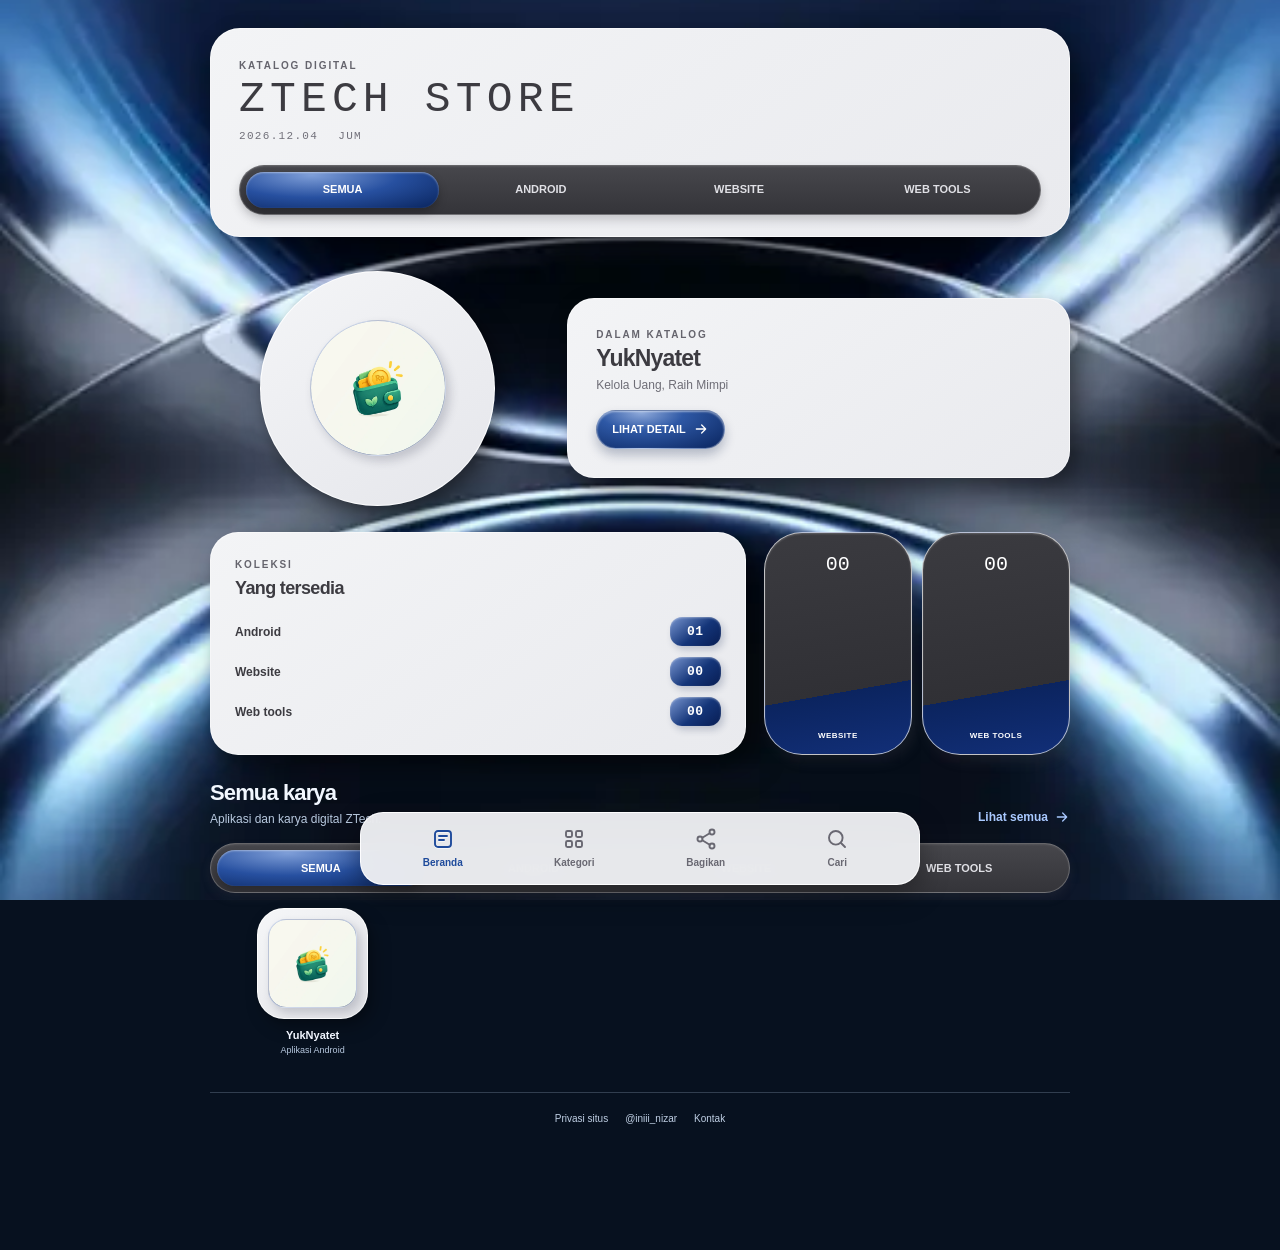
<file: index.html>
<!doctype html>
<html lang="id">
<head>
  <meta charset="utf-8">
  <meta name="viewport" content="width=device-width, initial-scale=1, viewport-fit=cover">
  <meta name="theme-color" content="#e8e9ed">
  <meta name="description" content="ZTech Store — katalog aplikasi Android, website, dan web tools.">
  <meta property="og:title" content="ZTech Store">
  <meta property="og:description" content="Jelajahi aplikasi dan karya digital dari ZTech.">
  <title>ZTech Store</title>
  <link rel="icon" href="assets/store/logo.webp">
  <link rel="stylesheet" href="style.css">
</head>
<body>
  <div class="store-app">
    <main id="view" tabindex="-1"></main>

    <footer class="site-utility" aria-label="Tautan informasi">
      <a href="privacy.html">Privasi situs</a>
      <a href="https://www.instagram.com/iniii_nizar/" target="_blank" rel="noopener noreferrer">@iniii_nizar</a>
      <a href="mailto:nizar.adn1711@gmail.com">Kontak</a>
    </footer>
  </div>

  <nav class="bottom-nav" aria-label="Navigasi utama">
    <button type="button" data-nav="home" aria-label="Beranda">
      <svg viewBox="0 0 24 24" aria-hidden="true"><rect x="4" y="4" width="16" height="16" rx="3"></rect><path d="M8 9h8M8 13h5"></path></svg>
      <span>Beranda</span>
    </button>
    <button type="button" data-nav="catalog" aria-label="Kategori">
      <svg viewBox="0 0 24 24" aria-hidden="true"><rect x="4" y="4" width="6" height="6" rx="1.5"></rect><rect x="14" y="4" width="6" height="6" rx="1.5"></rect><rect x="4" y="14" width="6" height="6" rx="1.5"></rect><rect x="14" y="14" width="6" height="6" rx="1.5"></rect></svg>
      <span>Kategori</span>
    </button>
    <button type="button" data-nav="share" aria-label="Bagikan ZTech Store">
      <svg viewBox="0 0 24 24" aria-hidden="true"><circle cx="18" cy="5" r="2.5"></circle><circle cx="6" cy="12" r="2.5"></circle><circle cx="18" cy="19" r="2.5"></circle><path d="m8.3 10.8 7.4-4.5M8.3 13.2l7.4 4.5"></path></svg>
      <span>Bagikan</span>
    </button>
    <button type="button" data-nav="search" aria-label="Cari karya">
      <svg viewBox="0 0 24 24" aria-hidden="true"><circle cx="10.8" cy="10.8" r="6.8"></circle><path d="m16 16 4 4"></path></svg>
      <span>Cari</span>
    </button>
  </nav>
  <div class="home-indicator" aria-hidden="true"></div>

  <dialog id="sheet" aria-labelledby="sheet-title"></dialog>
  <div id="toast" role="status" aria-live="polite"></div>

  <script src="apps.js"></script>
  <script src="app.js"></script>
</body>
</html>
</file>
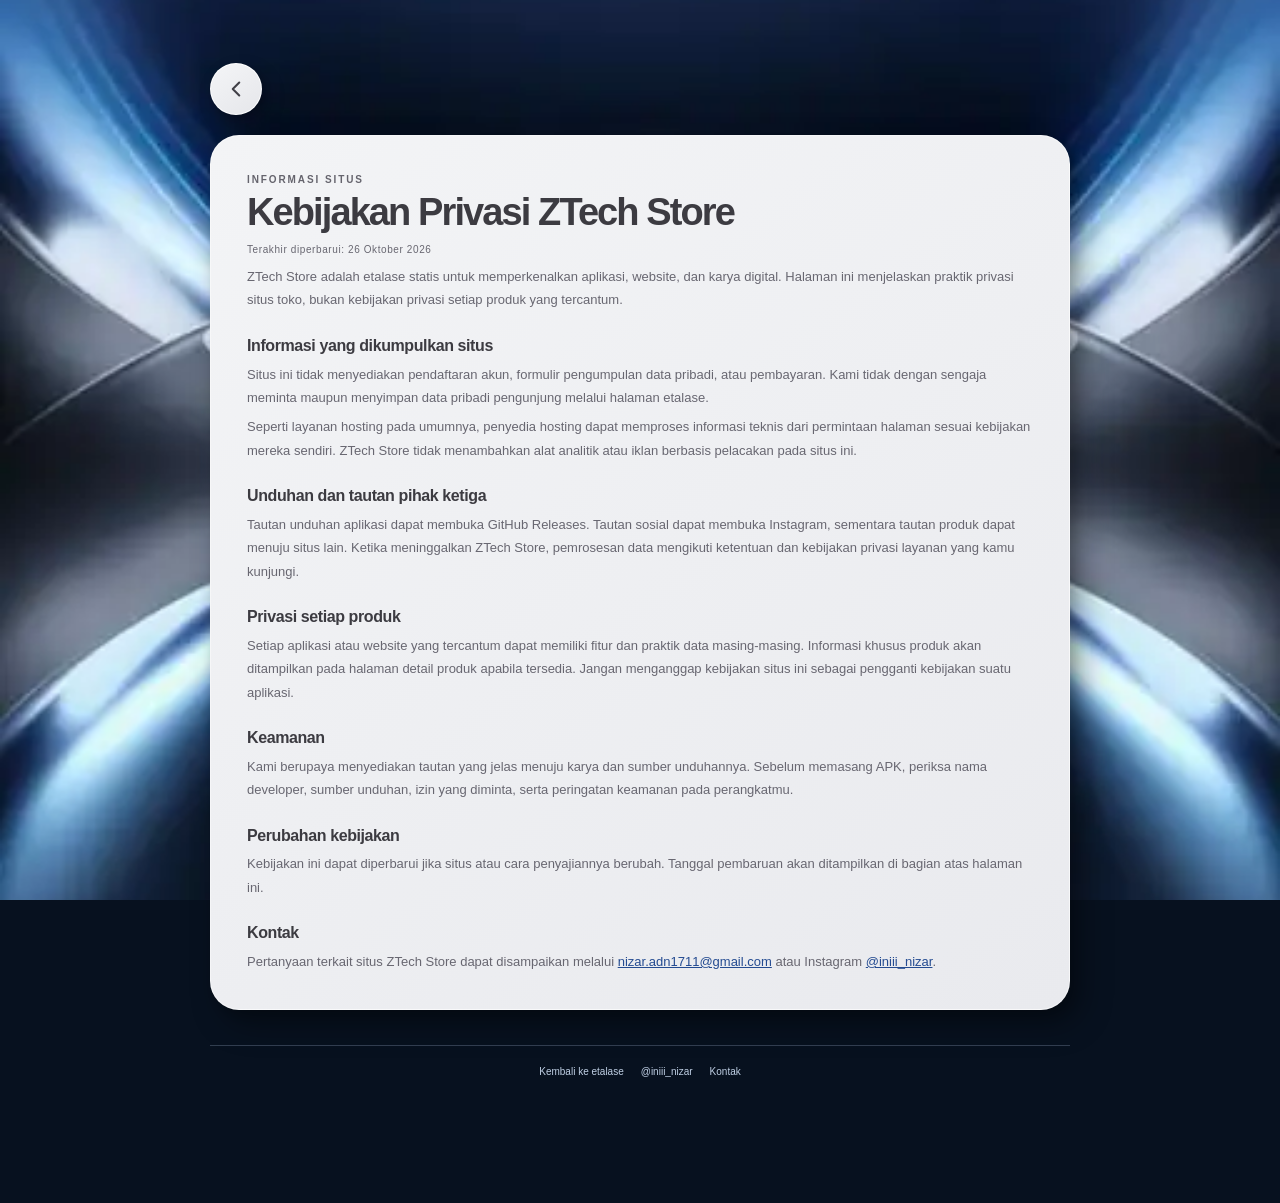
<file: privacy.html>
<!doctype html>
<html lang="id">
<head>
  <meta charset="utf-8">
  <meta name="viewport" content="width=device-width, initial-scale=1, viewport-fit=cover">
  <meta name="theme-color" content="#e8e9ed">
  <meta name="description" content="Kebijakan privasi situs ZTech Store.">
  <title>Privasi Situs — ZTech Store</title>
  <link rel="icon" href="assets/store/logo.webp">
  <link rel="stylesheet" href="style.css">
  <style>
    .policy-page { padding-top: 35px; }
    .policy-card { padding: clamp(22px, 4vw, 36px); border-radius: 29px; }
    .policy-card h1 { margin: 4px 0 7px; font-size: clamp(27px, 4.6vw, 38px); line-height: 1.13; letter-spacing: -.05em; }
    .policy-date { margin: 0 0 24px; color: #777680; font-size: 10px !important; letter-spacing: .06em; }
    .policy-card h2 { margin: 24px 0 5px; font-size: 16px; line-height: 1.3; letter-spacing: -.025em; }
    .policy-card p { margin: 6px 0 0; color: #686771; font-size: 13px; line-height: 1.8; }
    .policy-card a { color: #244b91; overflow-wrap: anywhere; }
    @media (max-width: 520px) {
      .policy-page { padding-top: 25px; }
      .policy-card { border-radius: 24px; }
      .policy-card p { font-size: 12px; }
    }
  </style>
</head>
<body>
  <div class="store-app">
    <main class="policy-page">
      <a class="back-button" href="./" aria-label="Kembali ke ZTech Store">
        <svg viewBox="0 0 24 24" aria-hidden="true"><path d="m15 18-6-6 6-6"></path></svg>
      </a>
      <article class="policy-card raised-panel">
        <span class="section-kicker">INFORMASI SITUS</span>
        <h1>Kebijakan Privasi ZTech Store</h1>
        <p class="policy-date">Terakhir diperbarui: 26 Oktober 2026</p>

        <p>ZTech Store adalah etalase statis untuk memperkenalkan aplikasi, website, dan karya digital. Halaman ini menjelaskan praktik privasi situs toko, bukan kebijakan privasi setiap produk yang tercantum.</p>

        <h2>Informasi yang dikumpulkan situs</h2>
        <p>Situs ini tidak menyediakan pendaftaran akun, formulir pengumpulan data pribadi, atau pembayaran. Kami tidak dengan sengaja meminta maupun menyimpan data pribadi pengunjung melalui halaman etalase.</p>
        <p>Seperti layanan hosting pada umumnya, penyedia hosting dapat memproses informasi teknis dari permintaan halaman sesuai kebijakan mereka sendiri. ZTech Store tidak menambahkan alat analitik atau iklan berbasis pelacakan pada situs ini.</p>

        <h2>Unduhan dan tautan pihak ketiga</h2>
        <p>Tautan unduhan aplikasi dapat membuka GitHub Releases. Tautan sosial dapat membuka Instagram, sementara tautan produk dapat menuju situs lain. Ketika meninggalkan ZTech Store, pemrosesan data mengikuti ketentuan dan kebijakan privasi layanan yang kamu kunjungi.</p>

        <h2>Privasi setiap produk</h2>
        <p>Setiap aplikasi atau website yang tercantum dapat memiliki fitur dan praktik data masing-masing. Informasi khusus produk akan ditampilkan pada halaman detail produk apabila tersedia. Jangan menganggap kebijakan situs ini sebagai pengganti kebijakan suatu aplikasi.</p>

        <h2>Keamanan</h2>
        <p>Kami berupaya menyediakan tautan yang jelas menuju karya dan sumber unduhannya. Sebelum memasang APK, periksa nama developer, sumber unduhan, izin yang diminta, serta peringatan keamanan pada perangkatmu.</p>

        <h2>Perubahan kebijakan</h2>
        <p>Kebijakan ini dapat diperbarui jika situs atau cara penyajiannya berubah. Tanggal pembaruan akan ditampilkan di bagian atas halaman ini.</p>

        <h2>Kontak</h2>
        <p>Pertanyaan terkait situs ZTech Store dapat disampaikan melalui <a href="mailto:nizar.adn1711@gmail.com">nizar.adn1711@gmail.com</a> atau Instagram <a href="https://www.instagram.com/iniii_nizar/" target="_blank" rel="noopener noreferrer">@iniii_nizar</a>.</p>
      </article>
    </main>
    <footer class="site-utility" aria-label="Tautan informasi">
      <a href="./">Kembali ke etalase</a>
      <a href="https://www.instagram.com/iniii_nizar/" target="_blank" rel="noopener noreferrer">@iniii_nizar</a>
      <a href="mailto:nizar.adn1711@gmail.com">Kontak</a>
    </footer>
  </div>
</body>
</html>
</file>
<file: style.css>
:root {
  color-scheme: light;
  --page: #07111f;
  --surface: #eff0f3;
  --surface-hi: #f8f8fa;
  --ink: #3c3b41;
  --muted: #6e6d76;
  --soft-muted: #878690;
  --line: rgba(255, 255, 255, .82);
  --blue: #173a88;
  --blue-mid: #315eae;
  --blue-lite: #8ba9df;
  --charcoal: #38383d;
  --shadow-out: 12px 15px 30px rgba(0, 0, 0, .34), 4px 6px 14px rgba(0, 0, 0, .16);
  --shadow-small: 6px 8px 17px rgba(0, 0, 0, .28), 2px 3px 7px rgba(0, 0, 0, .13);
  --shadow-in: inset 2px 2px 5px rgba(115, 117, 128, .13), inset -2px -2px 5px rgba(255, 255, 255, .84);
}
* { box-sizing: border-box; }
html { scroll-behavior: smooth; scroll-padding-top: 22px; }
body {
  margin: 0;
  color: var(--ink);
  background: var(--page);
  font: 15px/1.5 -apple-system, BlinkMacSystemFont, "SF Pro Text", "Segoe UI", sans-serif;
  -webkit-font-smoothing: antialiased;
  isolation: isolate;
}
body::before {
  content: "";
  position: fixed;
  inset: 0;
  z-index: -1;
  pointer-events: none;
  background-color: #07111f;
  background-image: url("assets/store/background.webp");
  background-size: cover;
  background-position: center 48%;
  background-repeat: no-repeat;
  background-attachment: fixed;
}
.store-app {
  position: relative;
  z-index: 1;
}
a { color: inherit; }
button, input { font: inherit; }
button, a { -webkit-tap-highlight-color: transparent; }
button { color: inherit; }
a:focus-visible, button:focus-visible, input:focus-visible, summary:focus-visible {
  outline: 3px solid #4e78c9;
  outline-offset: 3px;
}
img { display: block; max-width: 100%; }
svg { width: 20px; height: 20px; fill: none; stroke: currentColor; stroke-width: 1.9; stroke-linecap: round; stroke-linejoin: round; }
.store-app { width: min(920px, 100%); margin: 0 auto; padding: 20px 22px 104px; }
.raised-panel {
  background: linear-gradient(145deg, #f3f4f6 0%, #e9eaee 100%);
  border: 1px solid rgba(255,255,255,.56);
  box-shadow: var(--shadow-out);
}
.home-top { padding: 24px 22px 18px; border-radius: 30px; }
.title-row { display: flex; align-items: center; justify-content: space-between; gap: 18px; }
.store-title-block { min-width: 0; }
.brand-overline, .section-kicker {
  display: block;
  margin: 0;
  color: #65646d;
  font-size: 10px;
  font-weight: 750;
  letter-spacing: .19em;
  text-transform: uppercase;
}
.store-title-block h1 {
  margin: 2px 0 4px;
  font-family: "Arial Narrow", "Roboto Condensed", "SF Mono", ui-monospace, monospace;
  font-size: clamp(28px, 5.7vw, 43px);
  font-weight: 500;
  line-height: 1.14;
  letter-spacing: .12em;
  white-space: nowrap;
}
.date-stamp { display: flex; flex-wrap: wrap; gap: 20px; color: #71707a; font-family: "SF Mono", ui-monospace, monospace; font-size: 11px; letter-spacing: .12em; }
.work-count {
  width: 84px; min-width: 84px; min-height: 83px; padding: 10px 7px;
  display: flex; flex-direction: column; align-items: center; justify-content: center;
  color: #fff; background: linear-gradient(150deg, #45454a, #2e2e32);
  border: 1px solid rgba(255,255,255,.3); border-radius: 18px;
  box-shadow: 5px 6px 13px rgba(69,69,78,.25), inset 1px 1px 1px rgba(255,255,255,.14);
}
.work-count strong { font-family: "SF Mono", ui-monospace, monospace; font-size: 29px; font-weight: 500; line-height: 1.1; letter-spacing: .05em; }
.work-count span { margin-top: 5px; font-size: 9px; font-weight: 700; letter-spacing: .14em; }
.filter-rail {
  display: flex; align-items: center; justify-content: space-between; gap: 5px;
  margin-top: 20px; padding: 6px;
  background: linear-gradient(180deg, #47474c, #343439);
  border: 1px solid rgba(255,255,255,.24); border-radius: 999px;
  box-shadow: 0 5px 10px rgba(67,68,76,.24), inset 0 1px 2px rgba(255,255,255,.09);
}
.filter-chip {
  min-width: 0; min-height: 36px; flex: 1; padding: 8px 12px;
  color: #e0e0e5; background: transparent; border: 0; border-radius: 999px;
  font-size: 11px; font-weight: 750; text-align: center; text-transform: uppercase;
  white-space: nowrap; cursor: pointer; transition: background .16s ease, box-shadow .16s ease;
}
.filter-chip:hover { background: rgba(255,255,255,.07); }
.filter-chip.selected {
  color: #fff;
  background: radial-gradient(ellipse at 34% 9%, #7e9ed8 0%, #2750a0 48%, #09245d 100%);
  box-shadow: 0 4px 9px rgba(0,0,0,.26), inset 0 1px 2px rgba(255,255,255,.43);
}
.featured-layout { display: grid; grid-template-columns: minmax(140px, .82fr) minmax(0, 1fr); align-items: center; gap: 16px; margin: 26px 0 21px; }
.feature-orbit {
  width: 100%; aspect-ratio: 1; max-width: 235px; justify-self: center;
  display: grid; place-items: center; padding: 16px;
  border: 1px solid rgba(255,255,255,.9); border-radius: 50%;
  background: linear-gradient(145deg, #f4f5f7, #e5e6eb);
  box-shadow: 10px 13px 26px rgba(0,0,0,.38), 3px 5px 12px rgba(0,0,0,.19);
  text-decoration: none;
}
.app-icon {
  display: grid; place-items: center; overflow: hidden; flex: none;
  width: 62px; height: 62px; color: #fff;
  background: linear-gradient(145deg, #6f8ec8 0%, #20418a 48%, #071b4f 100%);
  border: 1px solid rgba(255,255,255,.7); border-radius: 17px;
  box-shadow: 4px 5px 10px rgba(53,58,82,.22), inset 0 1px 2px rgba(255,255,255,.55);
}
.app-icon img { width: 100%; height: 100%; object-fit: cover; }
.app-icon-large { width: 112px; height: 112px; border-radius: 25px; }
.app-icon-circle { width: 100%; height: 100%; border-radius: 50%; }
.app-icon-fallback { font-family: "SF Mono", ui-monospace, monospace; font-size: 29px; font-weight: 500; }
.featured-card { min-width: 0; padding: 20px 19px; border-radius: 27px; }
.featured-card h2 { margin: 3px 0 3px; font-size: clamp(17px, 2.5vw, 23px); font-weight: 730; line-height: 1.2; letter-spacing: -.035em; overflow-wrap: anywhere; }
.featured-card p { margin: 0 0 15px; color: var(--muted); font-size: 12px; line-height: 1.55; }
.button {
  min-height: 39px; display: inline-flex; align-items: center; justify-content: center; gap: 7px;
  padding: 9px 15px; color: var(--ink); background: #e9eaee;
  border: 1px solid rgba(255,255,255,.9); border-radius: 999px;
  box-shadow: var(--shadow-small); cursor: pointer; text-align: center; text-decoration: none;
  font-size: 11px; font-weight: 800; line-height: 1.35; text-transform: uppercase;
  transition: transform .15s ease, box-shadow .15s ease;
}
.button svg { width: 16px; height: 16px; }
.button:hover { transform: translateY(-1px); }
.button-primary {
  color: #fff; background: radial-gradient(ellipse at 35% 5%, #8ea9da 0%, #2e58a5 36%, #09245e 100%);
  border-color: rgba(255,255,255,.36);
  box-shadow: 0 6px 11px rgba(20,37,77,.27), inset 0 1px 2px rgba(255,255,255,.48);
}
.button-outline { color: #244681; background: linear-gradient(145deg,#f7f8fa,#e5e6ea); border-color: #fff; }
.button-plain { color: #55545d; background: transparent; border-color: transparent; box-shadow: none; }
.inventory-layout { display: grid; grid-template-columns: minmax(0, 1.35fr) minmax(120px, 1fr); gap: 15px; }
.inventory-panel { min-width: 0; padding: 19px 18px; border-radius: 28px; }
.inventory-heading h2 { margin: 3px 0 12px; font-size: 18px; letter-spacing: -.035em; }
.inventory-rows { display: grid; gap: 4px; }
.inventory-row {
  display: flex; align-items: center; justify-content: space-between; gap: 14px;
  width: 100%; min-height: 36px; padding: 3px 0; background: transparent; border: 0;
  font-size: 12px; font-weight: 650; text-align: left; cursor: pointer;
}
.inventory-row strong {
  min-width: 51px; padding: 5px 9px; color: #fff; text-align: center;
  font-family: "SF Mono", ui-monospace, monospace; font-size: 13px; font-weight: 650; letter-spacing: .04em;
  background: linear-gradient(140deg,#7996d0,#143579 55%,#081d53);
  border-radius: 12px; box-shadow: 3px 4px 7px rgba(34,50,89,.22), inset 0 1px 2px rgba(255,255,255,.37);
}
.vertical-stats { display: grid; grid-template-columns: repeat(2,minmax(0,1fr)); gap: 10px; min-width: 0; }
.vertical-stat {
  min-width: 0; min-height: 150px; padding: 15px 6px 12px; display: flex; flex-direction: column;
  align-items: center; justify-content: space-between; gap: 10px;
  color: #fff; background: linear-gradient(170deg,#3b3b40 0%,#303035 70%,#0b245f 70%,#122f78 100%);
  border: 1px solid rgba(255,255,255,.7); border-radius: 38px; cursor: pointer;
  box-shadow: 5px 6px 13px rgba(78,80,91,.20), inset 0 1px 2px rgba(255,255,255,.2);
}
.vertical-stat strong { margin-top: 5px; font-family: "SF Mono", ui-monospace, monospace; font-size: 20px; font-weight: 500; line-height: 1.2; }
.vertical-stat span { max-width: 100%; font-size: 8px; font-weight: 800; letter-spacing: .06em; text-align: center; text-transform: uppercase; overflow-wrap: anywhere; }
.popular-section { margin: 25px 0 0; }
.section-title-row { display: flex; align-items: end; justify-content: space-between; gap: 14px; margin-bottom: 15px; }
.section-title-row h2 { margin: 0; font-size: 22px; font-weight: 750; letter-spacing: -.04em; line-height: 1.22; }
.section-title-row p { margin: 4px 0 0; color: var(--muted); font-size: 12px; }
.text-link { display: inline-flex; align-items: center; gap: 6px; padding: 2px 0; color: #214b9b; border: 0; background: transparent; text-decoration: none; font-size: 12px; font-weight: 750; white-space: nowrap; cursor: pointer; }
.text-link svg { width: 16px; height: 16px; }
.home-filter-rail { margin-top: 0; margin-bottom: 15px; }
.popular-grid { display: grid; grid-template-columns: repeat(4,minmax(0,1fr)); gap: 13px; }
.popular-item { min-width: 0; display: flex; flex-direction: column; align-items: center; text-align: center; text-decoration: none; }
.popular-icon {
  width: 100%; max-width: 111px; aspect-ratio: 1; display: grid; place-items: center; padding: 10px;
  border: 1px solid rgba(255,255,255,.9); border-radius: 27px;
  background: linear-gradient(145deg,#f5f6f8,#e4e5e9); box-shadow: var(--shadow-small);
  transition: transform .15s ease;
}
.popular-item:hover .popular-icon { transform: translateY(-2px); }
.popular-icon .app-icon { width: 100%; height: 100%; border-radius: 18px; }
.popular-name { max-width: 100%; margin-top: 8px; font-size: 11px; font-weight: 750; overflow-wrap: anywhere; }
.popular-type { max-width: 100%; color: var(--muted); font-size: 9px; overflow-wrap: anywhere; }
.empty-state { padding: 30px 20px; border: 1px solid #fff; border-radius: 22px; background: linear-gradient(145deg,#f2f3f5,#e7e8ec); box-shadow: var(--shadow-small); text-align: center; }
.empty-state h3 { margin: 0 0 4px; font-size: 16px; }
.empty-state p { margin: 0 0 14px; color: var(--muted); font-size: 12px; }
.search-result-list, .catalog-list { display: grid; gap: 10px; }
.catalog-page { padding-top: 42px; }
.catalog-title-row { display: flex; align-items: center; justify-content: space-between; gap: 14px; margin-bottom: 24px; }
.catalog-title-row h1 { margin: 0; font-size: clamp(30px,5vw,42px); line-height: 1.12; letter-spacing: -.055em; }
.round-icon-button {
  width: 58px; height: 58px; flex: none; display: grid; place-items: center; color: #414048;
  background: linear-gradient(145deg,#f5f6f8,#e4e5e9); border: 1px solid #fff; border-radius: 50%;
  box-shadow: var(--shadow-small); cursor: pointer;
}
.round-icon-button svg { width: 24px; height: 24px; }
.catalog-search {
  display: flex; align-items: center; gap: 10px; margin: -10px 0 20px; padding: 11px 14px;
  border-radius: 999px; background: linear-gradient(145deg,#f6f7f9,#e5e6eb); border: 1px solid #fff; box-shadow: var(--shadow-in);
}
.catalog-search svg { width: 18px; height: 18px; color: var(--muted); flex: none; }
.catalog-search input { width: 100%; min-width: 0; padding: 0; color: var(--ink); background: transparent; border: 0; outline: 0; font-size: 13px; }
.catalog-search input::placeholder { color: #878690; }
.category-grid { display: grid; grid-template-columns: repeat(2,minmax(0,1fr)); gap: 12px; }
.category-card {
  min-width: 0; min-height: 145px; padding: 18px; display: flex; flex-direction: column; align-items: flex-start;
  border: 1px solid rgba(255,255,255,.9); border-radius: 29px;
  background: linear-gradient(145deg,#f3f4f6,#e7e8ec); box-shadow: var(--shadow-small);
  text-align: left; cursor: pointer; transition: transform .15s ease;
}
.category-card:hover { transform: translateY(-2px); }
.category-symbol {
  width: 48px; height: 48px; margin-bottom: auto; display: grid; place-items: center;
  color: #fff; background: linear-gradient(145deg,#49494e,#2d2d32); border-radius: 50%;
  box-shadow: 3px 4px 8px rgba(70,70,78,.22), inset 0 1px 2px rgba(255,255,255,.18);
}
.category-symbol svg { width: 23px; height: 23px; }
.category-card strong { margin-top: 12px; font-size: 16px; line-height: 1.2; overflow-wrap: anywhere; }
.category-count { margin-top: 4px; color: var(--muted); font-size: 11px; }
.category-card.featured-category {
  color: #fff; background: radial-gradient(ellipse at 25% 0%,#88a5dc 0%,#30569b 45%,#0d2c72 100%);
  box-shadow: 5px 7px 13px rgba(37,54,94,.25), inset 0 1px 2px rgba(255,255,255,.42);
}
.category-card.featured-category .category-symbol { color: #173d85; background: #eef0f4; box-shadow: 2px 3px 8px rgba(0,0,0,.12); }
.category-card.featured-category .category-count { color: #e1e8f8; }
.catalog-products { margin-top: 26px; }
.catalog-products .section-title-row h2 { font-size: 21px; }
.product-row {
  min-width: 0; display: flex; align-items: center; gap: 13px; padding: 12px 13px;
  border: 1px solid rgba(255,255,255,.9); border-radius: 23px;
  background: linear-gradient(145deg,#f3f4f6,#e7e8ec); box-shadow: var(--shadow-small);
  text-decoration: none; transition: transform .15s ease;
}
.product-row:hover { transform: translateY(-1px); }
.product-row .app-icon { width: 55px; height: 55px; border-radius: 15px; }
.product-row-copy { min-width: 0; flex: 1; display: flex; flex-direction: column; gap: 1px; }
.product-row-copy strong { font-size: 15px; line-height: 1.25; overflow-wrap: anywhere; }
.product-row-copy span { color: var(--muted); font-size: 11px; }
.row-action { display: inline-flex; flex: none; align-items: center; gap: 4px; padding: 8px 11px; color: #fff; background: radial-gradient(ellipse at 30% 0%,#8ca7d8,#234994 50%,#081e52); border-radius: 999px; box-shadow: 0 4px 8px rgba(35,52,91,.2); font-size: 10px; font-weight: 800; text-transform: uppercase; }
.row-action svg { width: 14px; height: 14px; }
.detail-page { padding-top: 19px; }
.back-button {
  width: 52px; height: 52px; margin-bottom: 20px; display: grid; place-items: center;
  border: 1px solid rgba(255,255,255,.9); border-radius: 50%;
  background: linear-gradient(145deg,#f4f5f7,#e5e6ea); box-shadow: var(--shadow-small); color: #414047; text-decoration: none;
}
.back-button svg { width: 26px; height: 26px; }
.detail-hero {
  display: grid; grid-template-columns: 120px minmax(0,1fr); align-items: center; gap: 18px;
  padding: 22px; border-radius: 30px;
}
.detail-summary { min-width: 0; }
.detail-summary h1 { margin: 2px 0 4px; font-size: clamp(23px,4vw,32px); line-height: 1.12; letter-spacing: -.05em; overflow-wrap: anywhere; }
.detail-summary > p { margin: 0 0 5px; color: var(--muted); font-size: 13px; }
.developer-line { color: #777680; font-size: 10px; }
.detail-actions { display: flex; flex-wrap: wrap; gap: 8px; margin-top: 13px; }
.detail-actions .button { min-height: 38px; }
.detail-availability { grid-column: 1/-1; margin: 0; color: #70707a; font-size: 11px; }
.detail-availability span { padding: 0 4px; }
.detail-metadata {
  display: grid; grid-template-columns: repeat(auto-fit,minmax(90px,1fr)); gap: 12px;
  margin-top: 18px; padding: 16px 12px; color: white;
  background: linear-gradient(150deg,#46464b,#343439); border: 1px solid rgba(255,255,255,.6);
  border-radius: 23px; box-shadow: 0 5px 10px rgba(70,71,81,.2), inset 0 1px 2px rgba(255,255,255,.14);
}
.detail-metadata div { min-width: 0; display: flex; flex-direction: column; align-items: center; text-align: center; gap: 3px; }
.detail-metadata strong { max-width: 100%; font-family: "SF Mono",ui-monospace,monospace; font-size: clamp(13px,2.2vw,20px); font-weight: 500; line-height: 1.25; overflow-wrap: anywhere; }
.detail-metadata span { color: #dedee3; font-size: 9px; font-weight: 700; letter-spacing: .12em; }
.detail-section { margin-top: 25px; }
.detail-section .section-title-row { margin-bottom: 12px; }
.detail-section .section-title-row h2, .about-card h2 { margin: 0; font-size: 22px; letter-spacing: -.04em; }
.screenshots {
  display: flex; align-items: stretch; gap: 15px; padding: 10px 4px 17px;
  overflow-x: auto; overscroll-behavior-x: contain; scroll-snap-type: x mandatory;
  scrollbar-width: thin; scrollbar-color: #a5a7b0 transparent;
}
.screenshots a {
  flex: 0 0 auto; display: flex; padding: 8px; border: 1px solid #fff; border-radius: 27px;
  background: linear-gradient(145deg,#f4f5f7,#e6e7eb); box-shadow: var(--shadow-small); scroll-snap-align: start;
}
.screenshots img { width: auto; height: clamp(270px,42vw,350px); max-width: 68vw; object-fit: contain; border-radius: 17px; }
.about-card { margin-top: 13px; padding: 21px 22px; border-radius: 28px; }
.about-card h2 { font-size: 19px; }
.about-card p { margin: 6px 0 0; color: #686771; font-size: 13px; line-height: 1.75; }
.detail-accordions { display: grid; gap: 9px; margin-top: 19px; }
.content-accordion {
  border: 1px solid rgba(255,255,255,.88); border-radius: 18px;
  background: linear-gradient(145deg,#f3f4f6,#e8e9ed); box-shadow: var(--shadow-small); overflow: hidden;
}
.content-accordion summary { position: relative; padding: 15px 43px 15px 17px; font-size: 13px; font-weight: 750; cursor: pointer; list-style: none; }
.content-accordion summary::-webkit-details-marker { display: none; }
.content-accordion summary::after { content: "+"; position: absolute; right: 17px; top: 50%; transform: translateY(-50%); color: #244b91; font-size: 20px; font-weight: 400; }
.content-accordion[open] summary::after { content: "−"; }
.accordion-body { padding: 0 17px 17px; border-top: 1px solid rgba(147,149,159,.18); }
.feature-list { display: grid; grid-template-columns: repeat(2,minmax(0,1fr)); gap: 9px; padding-top: 13px; }
.feature-item { min-width: 0; padding: 12px; background: rgba(255,255,255,.45); border: 1px solid rgba(255,255,255,.8); border-radius: 14px; }
.feature-item strong { font-size: 12px; }
.feature-item p, .accordion-note { margin: 4px 0 0; color: var(--muted); font-size: 11px; line-height: 1.75; }
.detail-list { margin: 13px 0 0; padding-left: 18px; color: var(--muted); font-size: 12px; line-height: 1.8; }
.guide-grid { display: grid; grid-template-columns: repeat(2,minmax(0,1fr)); gap: 10px; margin-top: 13px; }
.guide-grid a { min-width: 0; padding: 8px; border: 1px solid #fff; border-radius: 13px; background: rgba(255,255,255,.45); text-decoration: none; }
.guide-grid img { width: 100%; max-height: 490px; object-fit: contain; border-radius: 7px; }
.guide-grid a span { display: flex; align-items: center; gap: 5px; padding: 7px 2px 0; color: #244b91; font-size: 10px; font-weight: 750; }
.guide-grid svg { width: 13px; height: 13px; }
.field-label { display: block; margin-top: 12px; color: var(--muted); font-size: 10px; font-weight: 750; }
.hash-value { display: block; margin-top: 5px; padding: 10px; overflow-wrap: anywhere; color: #343c4e; background: #e3e5eb; border: 1px solid #fff; border-radius: 10px; font: 10px/1.7 ui-monospace,SFMono-Regular,Menlo,Consolas,monospace; }
.privacy-subsection { padding-top: 13px; }
.privacy-subsection h3 { margin: 0 0 4px; font-size: 12px; }
.privacy-subsection p, .privacy-subsection li { color: var(--muted); font-size: 11px; line-height: 1.8; }
.privacy-subsection p { margin: 4px 0; }
.privacy-subsection ul { padding-left: 18px; }
.privacy-subsection a { color: #244b91; }
.more-products-link { display: inline-flex; align-items: center; gap: 7px; margin-top: 25px; color: #244b91; font-size: 12px; font-weight: 750; text-decoration: none; }
.more-products-link svg { width: 16px; height: 16px; }
.site-utility { display: flex; align-items: center; justify-content: center; flex-wrap: wrap; gap: 17px; margin: 35px 0 0; padding: 18px 8px 4px; border-top: 1px solid rgba(126,128,138,.2); }
.site-utility a { color: #777680; font-size: 10px; text-decoration: none; }
.site-utility a:hover { color: #244b91; }
.visually-hidden { position: absolute; width: 1px; height: 1px; padding: 0; margin: -1px; overflow: hidden; clip: rect(0,0,0,0); white-space: nowrap; border: 0; }
#sheet {
  width: min(420px,calc(100% - 28px)); max-width: 420px; padding: 0;
  color: var(--ink); background: linear-gradient(145deg,#f4f5f7,#e6e7eb);
  border: 1px solid #fff; border-radius: 27px; box-shadow: 0 25px 70px rgba(43,44,53,.32);
}
#sheet::backdrop { background: rgba(36,37,46,.38); backdrop-filter: blur(5px); }
.sheet-inner { position: relative; padding: 26px; }
.sheet-close { position: absolute; top: 13px; right: 13px; width: 34px; height: 34px; padding: 0; color: #595862; background: linear-gradient(145deg,#f5f6f8,#e2e3e8); border: 1px solid #fff; border-radius: 50%; box-shadow: var(--shadow-small); font-size: 22px; cursor: pointer; }
.sheet-inner h2 { margin: 4px 35px 4px 0; font-size: 24px; line-height: 1.2; letter-spacing: -.04em; }
.sheet-inner > p { margin: 0; color: var(--muted); font-size: 12px; }
.install-note { margin: 18px 0; padding: 14px; border: 1px solid #fff; border-radius: 15px; background: linear-gradient(145deg,#eceef2,#e1e3e9); box-shadow: var(--shadow-in); }
.install-note strong { font-size: 12px; }
.install-note p { margin: 4px 0 0; color: var(--muted); font-size: 11px; line-height: 1.75; }
.sheet-actions { display: grid; gap: 9px; }
.cancel-link { display: block; margin: 11px auto 0; padding: 8px 12px; color: var(--muted); background: transparent; border: 0; cursor: pointer; font-size: 11px; }
#toast {
  position: fixed; left: 50%; bottom: 98px; z-index: 40; max-width: calc(100% - 32px);
  padding: 11px 16px; transform: translate(-50%,10px); opacity: 0; pointer-events: none;
  color: #fff; background: linear-gradient(145deg,#45454b,#2e2e33); border: 1px solid rgba(255,255,255,.2);
  border-radius: 999px; box-shadow: 0 7px 18px rgba(52,53,63,.25); font-size: 12px; text-align: center;
  transition: opacity .18s ease, transform .18s ease;
}
#toast.on { opacity: 1; transform: translate(-50%,0); }
.bottom-nav {
  position: fixed; left: 50%; bottom: 0; z-index: 30; transform: translateX(-50%);
  width: min(920px,100%); min-height: 74px; padding: 9px 7px calc(12px + env(safe-area-inset-bottom));
  display: grid; grid-template-columns: repeat(4,minmax(0,1fr)); align-items: start; gap: 4px;
  background: rgba(239,240,243,.96); border-top: 1px solid rgba(255,255,255,.95);
  box-shadow: 0 -6px 20px rgba(0,0,0,.30); backdrop-filter: blur(18px); -webkit-backdrop-filter: blur(18px);
}
.bottom-nav button {
  min-width: 0; display: flex; flex-direction: column; align-items: center; justify-content: center; gap: 4px;
  padding: 4px 3px; color: #696872; background: transparent; border: 0; border-radius: 13px; cursor: pointer;
}
.bottom-nav button svg { width: 24px; height: 24px; }
.bottom-nav button span { max-width: 100%; font-size: 10px; font-weight: 650; overflow-wrap: anywhere; }
.bottom-nav button.active { color: #1e4a9b; }
.bottom-nav button.active svg { filter: drop-shadow(0 1px 0 rgba(255,255,255,.6)); }
.home-indicator {
  position: fixed; z-index: 31; left: 50%; bottom: calc(4px + env(safe-area-inset-bottom)); transform: translateX(-50%);
  width: 108px; height: 4px; background: #333338; border-radius: 999px; pointer-events: none;
}
@media (min-width: 740px) {
  .store-app { padding: 28px 30px 120px; }
  .home-top { padding: 29px 28px 21px; }
  .featured-layout { grid-template-columns: minmax(190px,.8fr) minmax(0,1.2fr); gap: 22px; margin-top: 34px; margin-bottom: 26px; }
  .featured-card { padding: 28px; }
  .inventory-layout { grid-template-columns: minmax(0,1.4fr) minmax(200px,.8fr); gap: 18px; }
  .inventory-panel { padding: 24px; }
  .vertical-stat { min-height: 180px; }
  .catalog-page { padding-top: 46px; }
  .category-card { min-height: 160px; padding: 22px; }
  .detail-page { padding-top: 26px; }
  .detail-hero { grid-template-columns: 150px minmax(0,1fr); padding: 28px; gap: 24px; }
  .app-icon-large { width: 136px; height: 136px; }
  .bottom-nav { width: min(560px,calc(100% - 40px)); bottom: 15px; min-height: 68px; padding: 10px 18px; border: 1px solid rgba(255,255,255,.94); border-radius: 23px; box-shadow: 0 10px 28px rgba(0,0,0,.34); }
  .home-indicator { display: none; }
  #toast { bottom: 105px; }
}
@media (max-width: 520px) {
  .store-app { padding: 13px 14px 96px; }
  .home-top { padding: 20px 16px 15px; border-radius: 25px; }
  .title-row { gap: 9px; }
  .store-title-block h1 { font-size: clamp(23px,6.2vw,31px); letter-spacing: .085em; }
  .brand-overline { font-size: 8px; }
  .date-stamp { gap: 11px; font-size: 9px; letter-spacing: .08em; }
  .work-count { width: 70px; min-width: 70px; min-height: 70px; border-radius: 16px; }
  .work-count strong { font-size: 24px; }
  .work-count span { font-size: 8px; }
  .filter-rail { gap: 2px; padding: 5px; margin-top: 17px; }
  .filter-chip { min-height: 34px; padding: 8px 6px; font-size: 9px; }
  .featured-layout { grid-template-columns: minmax(0,.86fr) minmax(0,1.14fr); gap: 11px; margin: 22px 0 19px; }
  .feature-orbit { padding: 11px; }
  .featured-card { padding: 15px 13px; border-radius: 23px; }
  .featured-card .section-kicker { font-size: 8px; letter-spacing: .12em; }
  .featured-card h2 { font-size: 17px; }
  .featured-card p { margin-bottom: 10px; font-size: 10px; }
  .featured-card .button { width: 100%; min-height: 34px; padding: 7px 9px; font-size: 9px; }
  .inventory-layout { grid-template-columns: minmax(0,1.2fr) minmax(95px,.8fr); gap: 9px; }
  .inventory-panel { padding: 16px 13px; border-radius: 23px; }
  .inventory-heading h2 { margin-bottom: 8px; font-size: 16px; }
  .inventory-row { min-height: 32px; font-size: 11px; }
  .inventory-row strong { min-width: 39px; padding: 4px 6px; font-size: 11px; }
  .vertical-stats { gap: 6px; }
  .vertical-stat { min-height: 136px; padding: 11px 4px 9px; border-radius: 30px; }
  .vertical-stat strong { font-size: 17px; }
  .vertical-stat span { font-size: 7px; }
  .popular-section { margin-top: 23px; }
  .section-title-row h2 { font-size: 20px; }
  .section-title-row p { font-size: 10px; }
  .text-link { font-size: 10px; gap: 3px; }
  .home-filter-rail .filter-chip { font-size: 8px; }
  .popular-grid { grid-template-columns: repeat(4,minmax(0,1fr)); gap: 7px; }
  .popular-icon { padding: 7px; border-radius: 21px; }
  .popular-icon .app-icon { border-radius: 14px; }
  .popular-name { font-size: 10px; }
  .popular-type { font-size: 8px; }
  .catalog-page { padding-top: 29px; }
  .catalog-title-row { margin-bottom: 19px; }
  .round-icon-button { width: 52px; height: 52px; }
  .category-grid { gap: 10px; }
  .category-card { min-height: 140px; padding: 15px; border-radius: 24px; }
  .category-symbol { width: 43px; height: 43px; }
  .category-card strong { margin-top: 10px; font-size: 14px; }
  .category-count { font-size: 10px; }
  .catalog-products { margin-top: 23px; }
  .product-row { gap: 9px; padding: 10px; border-radius: 19px; }
  .product-row .app-icon { width: 49px; height: 49px; border-radius: 13px; }
  .product-row-copy strong { font-size: 13px; }
  .product-row-copy span { font-size: 9px; }
  .row-action { padding: 7px 8px; font-size: 9px; }
  .detail-page { padding-top: 14px; }
  .back-button { width: 48px; height: 48px; margin-bottom: 16px; }
  .detail-hero { grid-template-columns: 82px minmax(0,1fr); gap: 12px; padding: 15px; border-radius: 24px; }
  .app-icon-large { width: 82px; height: 82px; border-radius: 19px; }
  .detail-summary h1 { font-size: 23px; }
  .detail-summary > p { font-size: 11px; line-height: 1.5; }
  .detail-summary .section-kicker { font-size: 8px; letter-spacing: .11em; }
  .developer-line { font-size: 9px; }
  .detail-actions { gap: 6px; margin-top: 10px; }
  .detail-actions .button { min-height: 35px; padding: 8px 10px; font-size: 9px; }
  .detail-actions .button svg { width: 14px; height: 14px; }
  .detail-availability { font-size: 10px; }
  .detail-metadata { grid-template-columns: repeat(auto-fit,minmax(78px,1fr)); gap: 7px; padding: 14px 8px; border-radius: 19px; }
  .detail-metadata strong { font-size: 12px; }
  .detail-metadata span { font-size: 7px; }
  .detail-section { margin-top: 21px; }
  .detail-section .section-title-row h2 { font-size: 20px; }
  .screenshots { gap: 11px; }
  .screenshots a { padding: 6px; border-radius: 22px; }
  .screenshots img { height: 285px; max-width: 69vw; border-radius: 14px; }
  .about-card { padding: 18px 17px; border-radius: 23px; }
  .about-card h2 { font-size: 18px; }
  .about-card p { font-size: 12px; }
  .feature-list, .guide-grid { grid-template-columns: 1fr; }
  .site-utility { gap: 12px; margin-top: 28px; }
  .site-utility a { font-size: 9px; }
  .sheet-inner { padding: 23px 19px; }
  #toast { bottom: 91px; font-size: 11px; }
}
@media (prefers-reduced-motion: reduce) {
  *, *::before, *::after { scroll-behavior: auto !important; transition-duration: .01ms !important; }
}

/* Brighter labels on the page canvas; text inside the light product panels stays unchanged. */
.catalog-title-row h1,
.section-title-row h2 {
  color: #f2f7ff;
}
.section-title-row p {
  color: #b8c9df;
}
.text-link,
.more-products-link {
  color: #a9c9ff;
}
.popular-name {
  color: #f1f6ff;
}
.popular-type {
  color: #b7c8df;
}
.site-utility {
  border-top-color: rgba(188, 211, 241, .23);
}
.site-utility a {
  color: #c0d0e5;
}
.site-utility a:hover {
  color: #ffffff;
}
</file>
